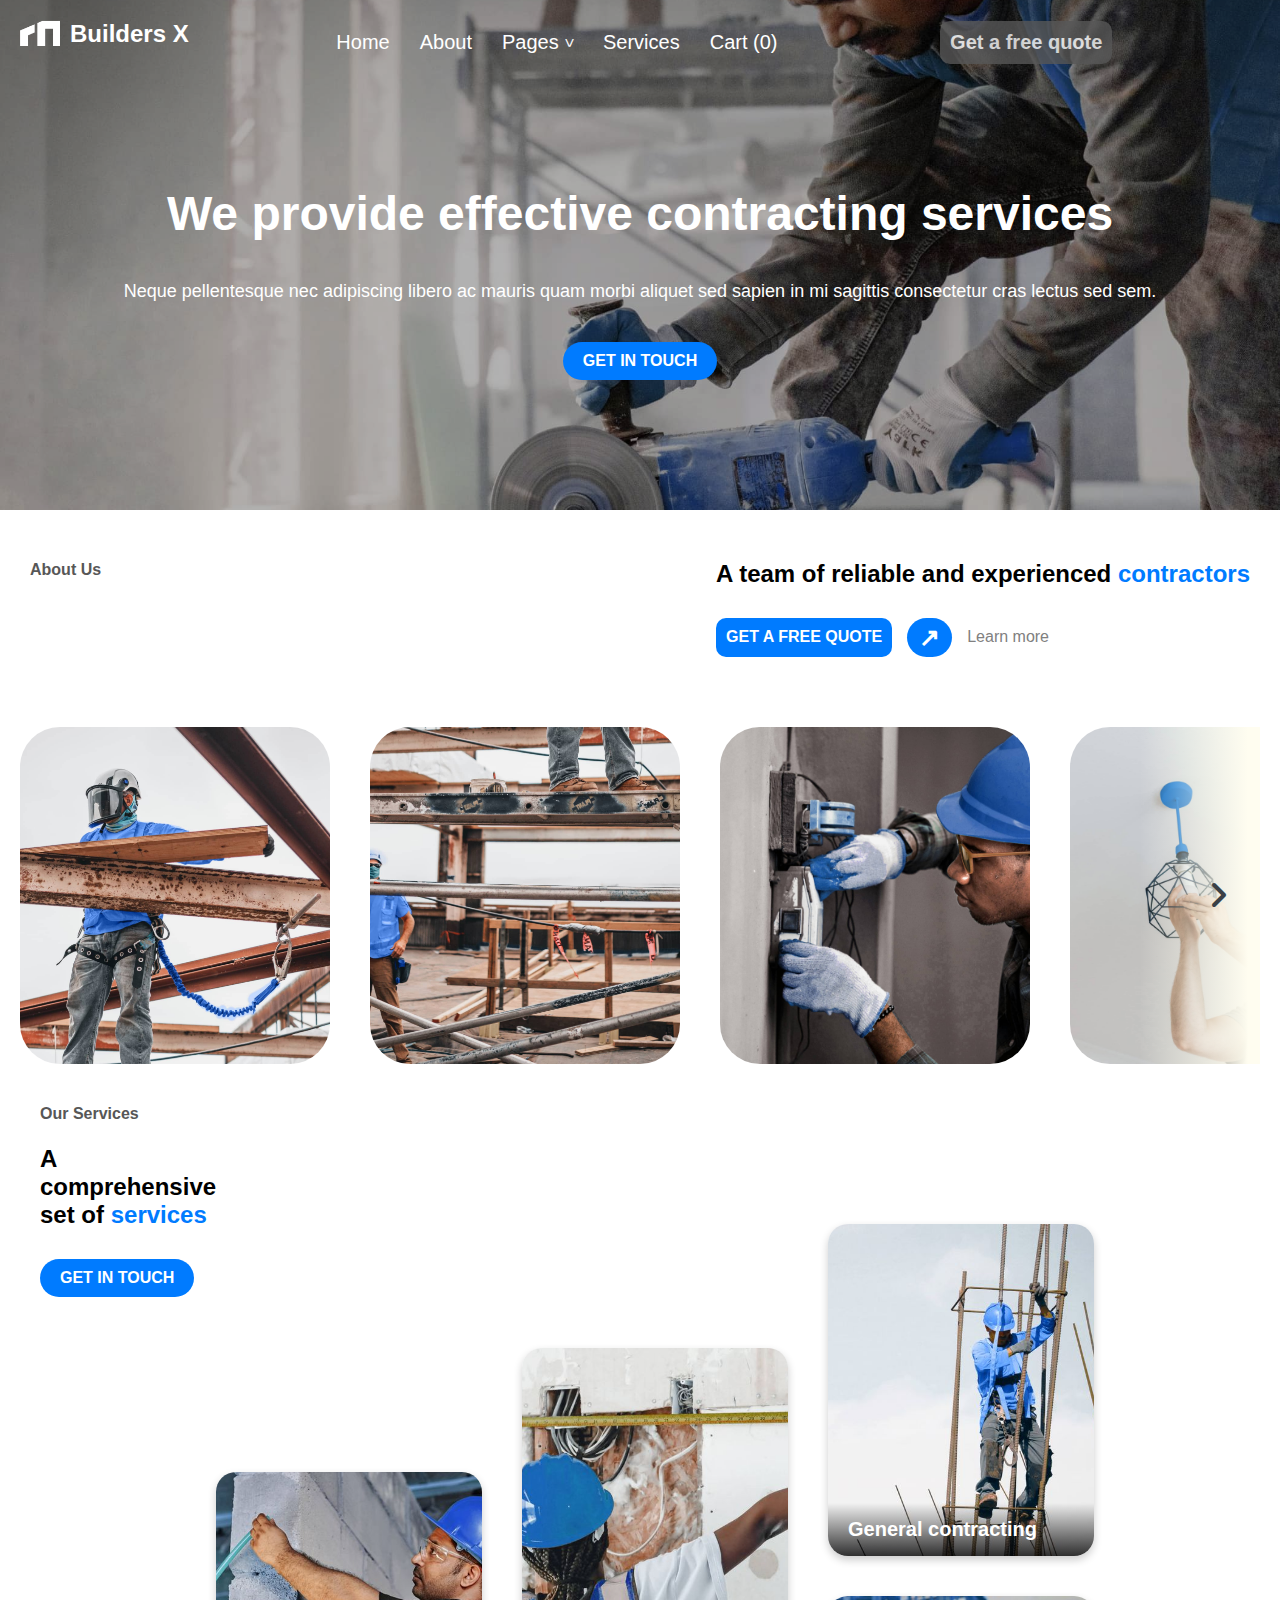
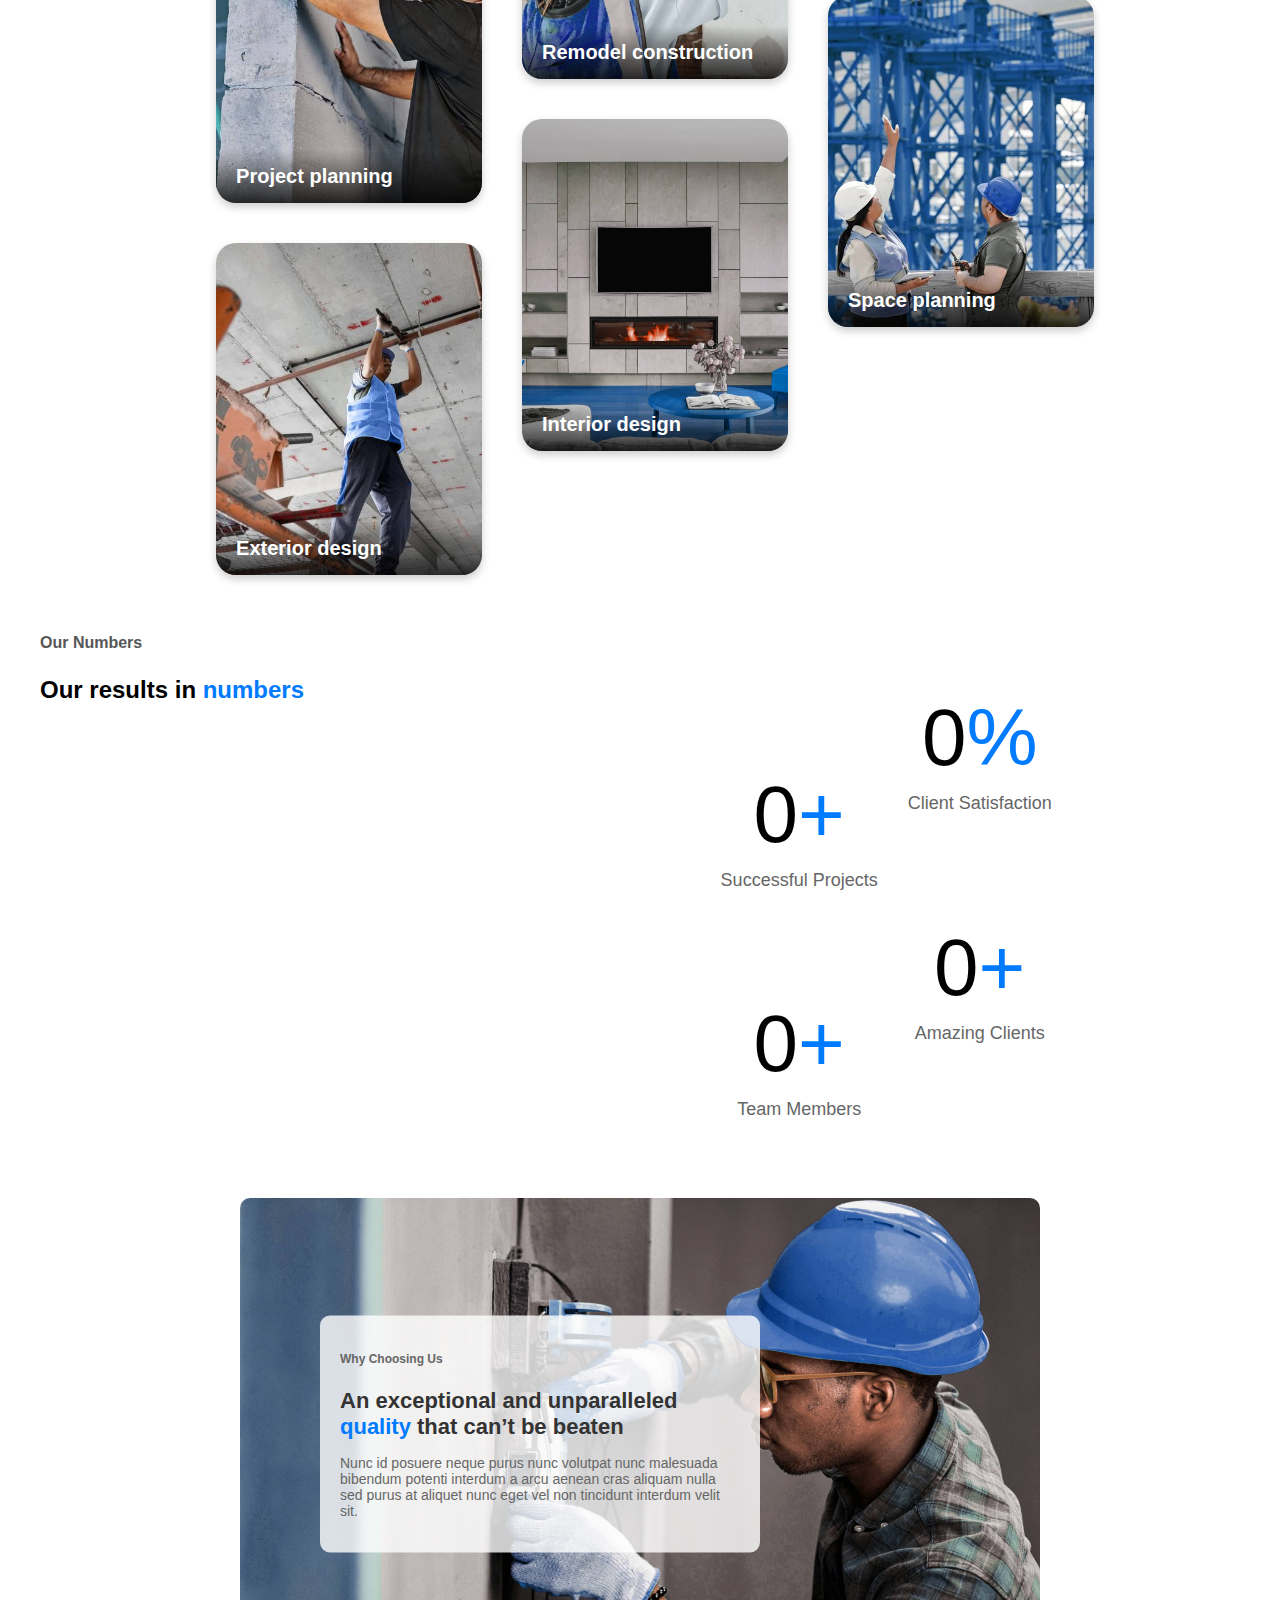
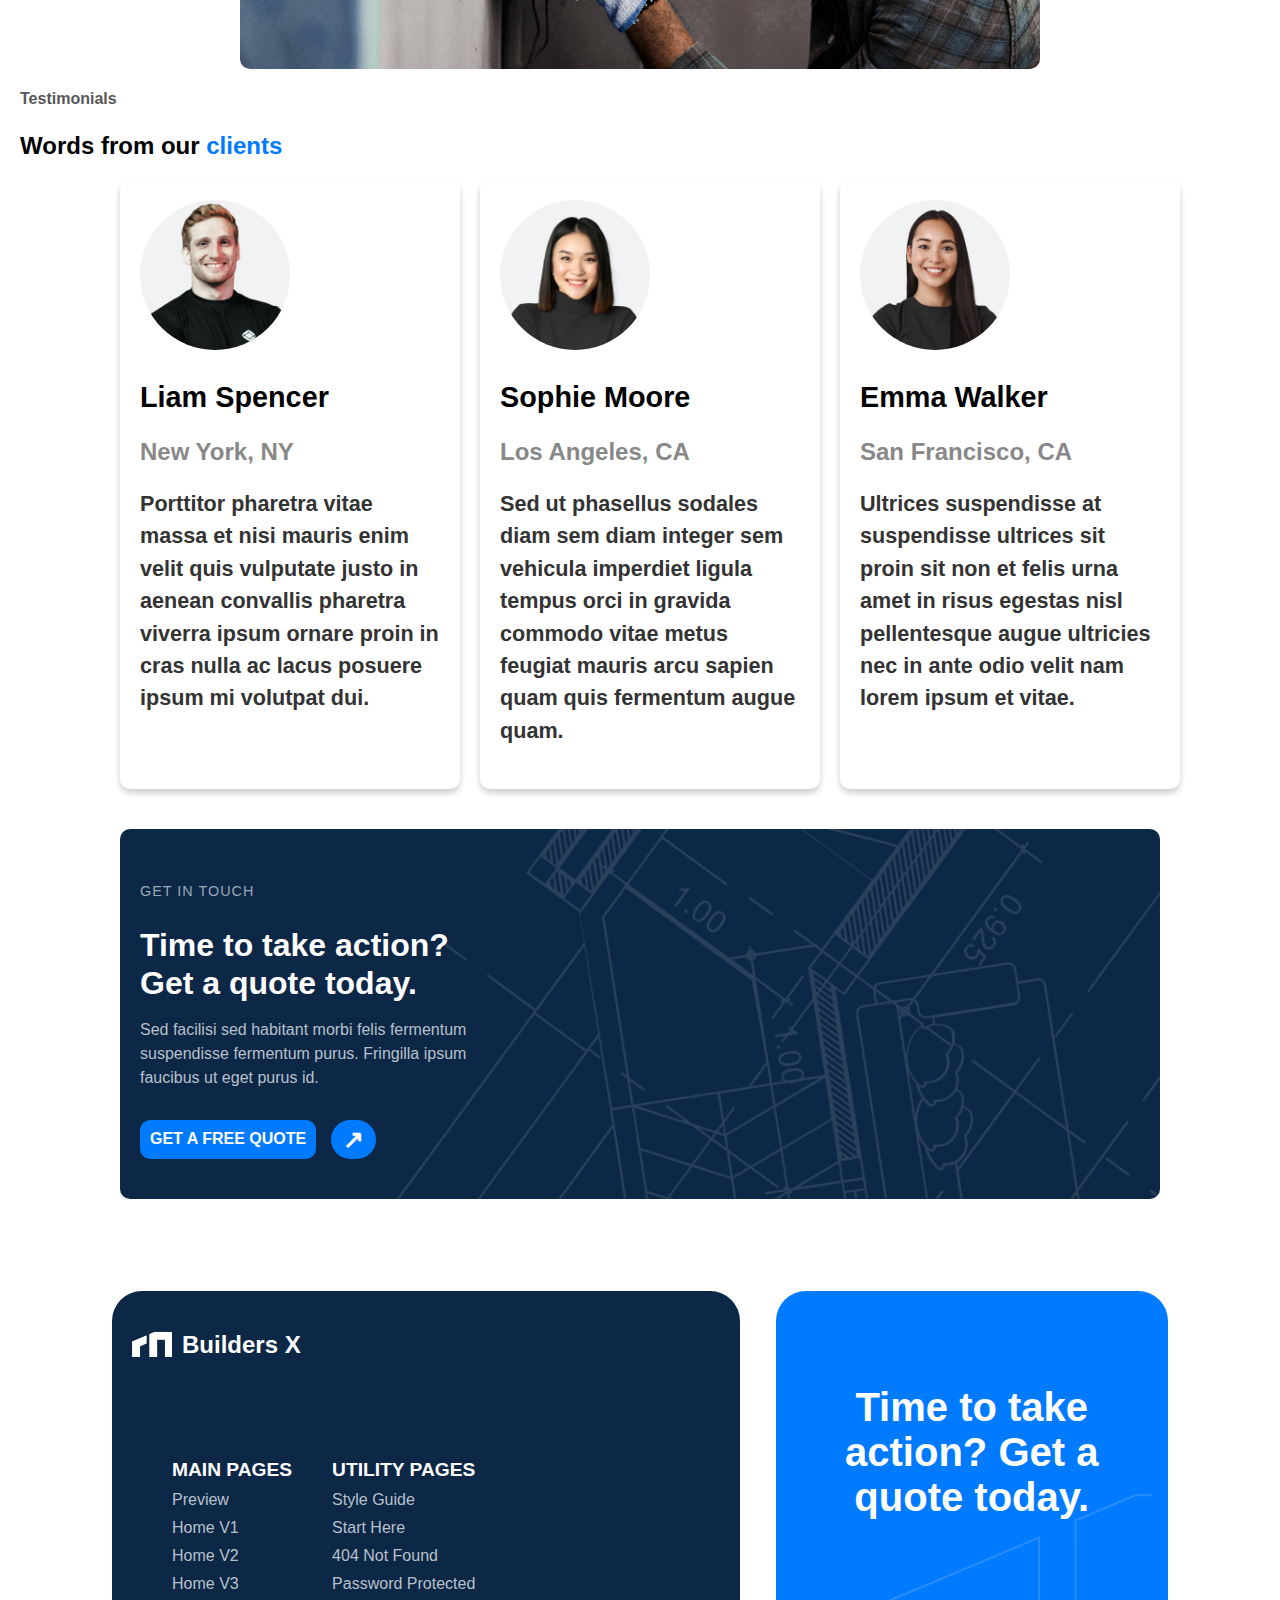
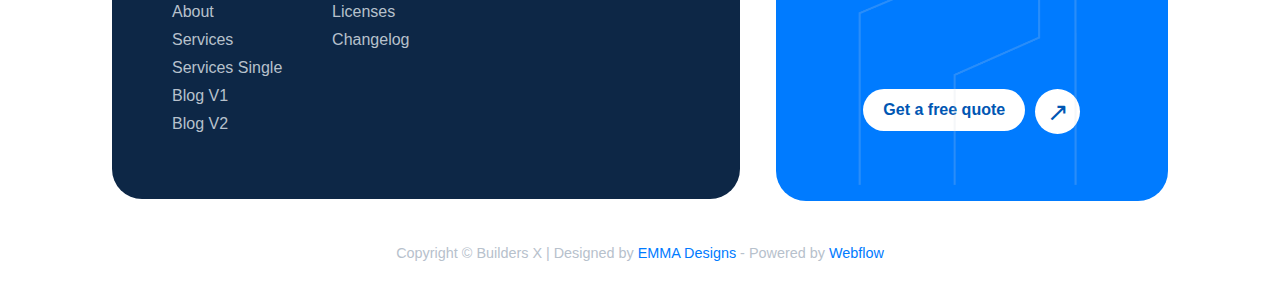
<file: index.html>
<!DOCTYPE html>
<html lang="en">
<head>
    <meta charset="UTF-8">
    <meta name="viewport" content="width=device-width, initial-scale=1.0">
    <link rel="stylesheet" href="css/styles.css">
    <link rel="stylesheet" href="https://cdnjs.cloudflare.com/ajax/libs/font-awesome/6.2.0/css/all.min.css">
    <title>Builders X</title>
</head>
<body>
    <div class="header-content">
        <!-- Include the header.html -->
        <div id="header-placeholder"></div>
        <h1>We provide effective contracting services</h1>
        <p>Neque pellentesque nec adipiscing libero ac mauris quam morbi aliquet sed sapien in mi sagittis consectetur cras lectus sed sem.</p>
        <a href="#" class="get-in-touch">Get in touch</a>
    </div>

    <section class="hero-section">
        <div class="h-text-section">
        <h4>About Us</h4>
        <div class="hero-text">
            <h2>A team of reliable and experienced <span>contractors</span></h2>
            <div class="hero-buttons">
                <a href="#" class="h-btn">Get a free quote</a>
                <a href="#" class="h-btn-primary"><span>&#8599;</span></a>
                <a href="#" class="h-btn-secondary">Learn more</a>
            </div>
        </div>
        </div>
        <div class="slider">
            <div class="icon"><i id="left" class="fa-solid fa-angle-left"></i></div>
            <div class="slider-container">
                <img src="savedimages\6627db1cbd64ce4b59508b88_welder-mask-working-experienced-contractors-builders-x-webflow-template.jpg" alt="Contractor 1">
                <img src="savedimages\6627db1cbae46715d6899a9f_experienced-contractors-supervisor-builders-x-webflow-template.jpg" alt="Contractor 2">
                <img src="savedimages\6627f2fe946d9e6c2a82db15_exceptional-quality-man-working-builders-x-webflow-template.jpg" alt="Contractor 3">
                <img src="savedimages\662c6e836969f513703f4833_clever-diy-home-thumbnail-image-builders-x-webflow-template.jpg" alt="Contractor 4">
                <img src="savedimages\662ae97df1414a963ecad189_interior-remodeling-thumbnail-image-v2-builders-x-webflow-template.jpg" alt="Contractor 5">
                <img src="savedimages\662c697675093d8e0312b4d1_12-designers-tricks-thumbnail-image-builders-x-webflow-template.jpg" alt="Contractor 6">
                <img src="savedimages\6633b539c060cb7e141de67a_exterior-design-thumbnail-image-builders-x-webflow-template-p-500.jpg" alt="Contractor 7">
                <img src="savedimages\6633b4fad28a66e2837d1eb6_space-planning-thumbnail-image-builders-x-webflow-template-p-500.jpg" alt="Contractor 8">
            </div>
            <div class="icon"><i id="right" class="fa-solid fa-angle-right"></i></div>
        </div>
    </section>

    <section class="services-section">
        <div class="services-header">
            <h4>Our Services</h4>
            <h2>A comprehensive set of <span>services</span></h2>
            <a href="#" class="get-in-touch">Get in touch</a>
        </div>
        <div class="services-grid">
            <div class="service-card" style="grid-area: a;">
                <img src="savedimages\6633b4db15f0794adf80869c_project-planning-thumbnail-image-builders-x-webflow-template-p-500.jpg" alt="Project planning">
                <h3>Project planning</h3>
            </div>
            <div class="service-card" style="grid-area: b;">
                <img src="savedimages\6633b4a98dbd228e521c759b_remodel-contruction-thumbnail-image-builders-x-webflow-template-p-500.jpg" alt="Remodel construction">
                <h3>Remodel construction</h3>
            </div>
            <div class="service-card" style="grid-area: c;">
                <img src="savedimages\6633b509b52976527fc281bc_general-construction-thumbnail-image-builders-x-webflow-template-p-500.jpg" alt="General contracting">
                <h3>General contracting</h3>
            </div>
            <div class="service-card" style="grid-area: d;">
                <img src="savedimages\6633b539c060cb7e141de67a_exterior-design-thumbnail-image-builders-x-webflow-template-p-500.jpg" alt="Exterior design">
                <h3>Exterior design</h3>
            </div>
            <div class="service-card" style="grid-area: e;">
                <img src="savedimages\662ae97df1414a963ecad189_interior-remodeling-thumbnail-image-v2-builders-x-webflow-template.jpg" alt="Interior design">
                <h3>Interior design</h3>
            </div>
            <div class="service-card" style="grid-area: f;">
                <img src="savedimages\6633b4fad28a66e2837d1eb6_space-planning-thumbnail-image-builders-x-webflow-template-p-500.jpg" alt="Space planning">
                <h3>Space planning</h3>
            </div>
        </div>
    </section>

    <section class="results-section">
        <div class="results-numbers">
            <div class="results-title">
                <h4>Our Numbers</h4>
                <h3>Our results in <span class="highlight">numbers</span></h3>
            </div>
            <div class="results-metrics">
                <div class="metric" style="grid-area: a;">
                    <p class="metric-number" data-count="350">0<span>+</span></p>
                    <p class="metric-label">Successful Projects</p>
                </div>
                <div class="metric" style="grid-area: b;">
                    <p class="metric-number" data-count="100">0<span>%</span></p>
                    <p class="metric-label">Client Satisfaction</p>
                </div>
                <div class="metric" style="grid-area: c;">
                    <p class="metric-number" data-count="65">0<span>+</span></p>
                    <p class="metric-label">Team Members</p>
                </div>
                <div class="metric" style="grid-area: d;">
                    <p class="metric-number" data-count="80">0<span>+</span></p>
                    <p class="metric-label">Amazing Clients</p>
                </div>
            </div>
        </div>
        <div class="image-section">
            <img src="savedimages\6627f2fe946d9e6c2a82db15_exceptional-quality-man-working-builders-x-webflow-template.jpg" alt="Worker Image">
            <div class="image-overlay">
                <h4>Why Choosing Us</h4>
                <h3>An exceptional and unparalleled <span class="highlight">quality</span> that can’t be beaten</h3>
                <p>Nunc id posuere neque purus nunc volutpat nunc malesuada bibendum potenti interdum a arcu aenean cras aliquam nulla sed purus at aliquet nunc eget vel non tincidunt interdum velit sit.</p>
            </div>
        </div>
    </section>


    <section class="testimonials">
        <h4>Testimonials</h4>
        <h3>Words from our <span class="highlight">clients</span></h>
        <div class="testimonial-cards">
            <div class="testimonial-card">
                <img src="savedimages/662a69f1cacce44a40b3d4b8_liam-spencer-testimonial-builders-x-webflow-template.jpg" alt="Liam Spencer">
                <h3>Liam Spencer</h3>
                <p class="location">New York, NY</p>
                <p class="testimonial">Porttitor pharetra vitae massa et nisi mauris enim velit quis vulputate justo in aenean convallis pharetra viverra ipsum ornare proin in cras nulla ac lacus posuere ipsum mi volutpat dui.</p>
            </div>
            <div class="testimonial-card">
                <img src="savedimages\663442271d2f7afcb9e5de72_sophie-moore-testimonial-builders-x-webflow-template.jpg" alt="Sophie Moore">
                <h3>Sophie Moore</h3>
                <p class="location">Los Angeles, CA</p>
                <p class="testimonial">Sed ut phasellus sodales diam sem diam integer sem vehicula imperdiet ligula tempus orci in gravida commodo vitae metus feugiat mauris arcu sapien quam quis fermentum augue quam.</p>
            </div>
            <div class="testimonial-card">
                <img src="savedimages\66344221309d97b62e0e5ccc_hannah-baker-testimonial-builders-x-webflow-template.jpg" alt="Emma Walker">
                <h3>Emma Walker</h3>
                <p class="location">San Francisco, CA</p>
                <p class="testimonial">Ultrices suspendisse at suspendisse ultrices sit proin sit non et felis urna amet in risus egestas nisl pellentesque augue ultricies nec in ante odio velit nam lorem ipsum et vitae.</p>
            </div>
        </div>
    </section>

    <section class="cta">
        <div class="cta-background">
            <img src="savedimages/image.png" alt="Background Image">
        </div>
        <div class="cta-content">
            <p class="subheading">GET IN TOUCH</p>
            <h2>Time to take action? <br>Get a quote today.</h2>
            <p class="description">Sed facilisi sed habitant morbi felis fermentum suspendisse fermentum purus. Fringilla ipsum faucibus ut eget purus id.</p>
            <div class="hero-buttons">
                <a href="#" class="h-btn">Get a free quote</a>
                <a href="#" class="h-btn-primary"><span>&#8599;</span></a>
            </div>
        </div>
    </section>
    
    <div id="footer"></div>
    <script src="js/scripts.js"></script>
</body>
</html>
</file>
<file: css/styles.css>
body, html {
    margin: 0;
    padding: 0;
    font-family: Arial, sans-serif;
    box-sizing: border-box;
    color: #fff;
}

header {
    position: relative;
    color: #fff;
}

.navbar {
    display: inline-flex;
    justify-content: space-between;
    align-items: center;
    padding: 20px;
    z-index: 2;
    position: relative;
    top: 0;
    width: 100%;
    box-sizing: border-box;
}

.navbar .logo {
    font-size: 24px;
    font-weight: bold;
    display: flex;
    gap: 10px;
}

.nav-links {
    list-style: none;
    margin: 0;
    padding: 0;
    display: flex;
    justify-content: space-between;
}

.nav-links li {
    margin: 0 15px;
    position: relative; /* Added for dropdown positioning */
}


.dropdown-menu {
    display: none;
    position: absolute;
    top: 100%; /* Positions the dropdown below the nav item */
    left: 0;
    background-color: #333; /* Background color of dropdown menu */
    box-shadow: 0 8px 16px rgba(0, 0, 0, 0.2); /* Optional: adds shadow */
    padding: 10px 0; /* Padding for the dropdown menu */
    z-index: 2; /* Ensure it appears above other content */
    border: none;
    border-radius: 10px;
    list-style: none;
}

.dropdown-menu li {
    margin: 0;
}

.dropdown-menu a {
    display: block;
    padding: 10px 20px; /* Padding for dropdown items */
    color: #fff;
    text-decoration: none;
}

.dropdown-menu a:hover {
    background-color: #575757; /* Background color on hover */
}


.dropdown-arrow {
    margin-left: 5px; /* Space between text and arrow */
    font-size: 16px; /* Adjust size as needed */
    display: inline-block;
    transform: rotate(90deg);
    transition: transform 0.3s ease; /* Smooth transition for arrow rotation */
}

.dropdown:hover .dropdown-menu {
    display: block; /* Show dropdown menu on hover */
}

.dropdown:hover .dropdown-arrow {
    transform: rotate(270deg); /* Rotate arrow when dropdown is visible */
}

.nav-links a {
    color: #fff;
    text-decoration: none;
    font-size: 20px;
    display: flex; /* To align the arrow properly */
    align-items: center;
}

.quote-btn {
    display: flex;
    background-color: #575757;
    padding: 10px;
    border-radius: 10px;
    font-weight: bold;
    top: 0;
    right: 0;
    opacity: 0.8; /* Adjust opacity here */
}

.header-content {
    background: url('../savedimages/6627c2d0945b1d14571c0681_effective-contracting-hero-image-builders-x-webflow-template.jpg') no-repeat center center/cover;
    position: relative;
    height: 100%;
    text-align: center;
    z-index: 3;
    width: 100%;
}

.header-content h1{
    margin-top: 100px;
}


.header-content::before {
    content: "";
    position: absolute;
    top: 0;
    left: 0;
    width: 100%;
    height: 100%;
    background: rgba(0, 0, 0, 0.3); /* Adjust opacity here */
    z-index: -1; /* Ensure the overlay is behind the content */
}

.header-content h1 {
    font-size: 48px;
    margin-bottom: 40px;
}

.header-content p {
    font-size: 18px;
    margin-bottom: 40px;
}

.get-in-touch {
    background-color: #007bff;
    color: #fff;
    padding: 15px 30px;
    border-radius: 5px;
    text-transform: uppercase;
    font-weight: bold;
    text-decoration: none;
    display: inline-block;
    margin-bottom: 130px;
}

.get-in-touch:hover{
    background-color: #0056b3;
}






.hero-section {
    padding: 20px;
    text-align: left;
    margin-top: 0;
    position: relative;
    z-index: 1;
}

.hero-text {
    margin-bottom: 20px;
}

.hero-text h2 {
    font-size: 24px;
    margin-bottom: 10px;
}

.hero-text h2 span {
    color: #007bff;
}

.hero-buttons {
    display: flex;
    gap: 15px;
}

.h-btn {
    background-color: #007bff;
    color: #fff;
    padding: 10px;
    border-radius: 10px;
    text-transform: uppercase;
    font-weight: bold;
    text-decoration: none;
    display: inline-block;
}

.h-btn:hover{
    background-color: #0056b3;
}

.h-btn-primary {
    background-color: #007bff;
    width: fit-content;
    height: fit-content;
    padding: 5px 12px;
    color: white;
    text-decoration: none;
    font-size: 25px;
    border-radius: 200px;
    font-weight: bold;
    cursor: pointer;
}

.h-btn-primary:hover{
    background-color: #0056b3;
}

.h-btn-secondary {
    display: flex;
    align-items: center;
    justify-content: center;
    text-decoration: none;
    color: gray;
}

.slider {
    overflow: hidden;
    width: 100%;
    margin: auto;
    position: relative;
}

.slider .slider-container {
    display: flex;
    gap: 40px;
    overflow-x: hidden;
    scroll-behavior: smooth;
}

.slider-container.dragging {
    scroll-behavior: auto;
    cursor: grab;
  }

.slider .slider-container img {
    width: 100%;
    height: auto;
    border-radius: 40px;
    max-width: calc(100% / 4);
    object-fit: cover;
    white-space: nowrap;
    pointer-events: none;
    cursor: pointer;
    user-select: none;
}
.slider-container img:hover {
    background: #efedfb;
  }

.slider .icon {
    position: absolute;
    top: 0;
    height: 100%;
    width: 120px;
    display: flex;
    align-items: center;
  }
  .icon:first-child {
    left: 0;
    display: none;
    background: linear-gradient(90deg, #fffdf0 10%, transparent);
  }
  .icon:last-child {
    right: 0;
    justify-content: flex-end;
    background: linear-gradient(-90deg, #fffdf0 10%, transparent);
  }
  .icon i {
    width: 55px;
    height: 55px;
    color: #3a4046;
    cursor: pointer;
    font-size: 2rem;
    text-align: center;
    line-height: 55px;
    border-radius: 50%;
  }
  .icon i:hover {
    background: #3a4046;;
    color: white;
  }
  .icon:first-child i {
    margin-left: 15px;
  }
  .icon:last-child i {
    margin-right: 15px;
  }

.hero-text h2{
    color: black;
    margin-bottom: 30px;
}
.hero-section h4{
    color: #575757;
}

.h-text-section{
    display: flex;
    justify-content: space-between;
    padding: 10px;
    margin-bottom: 40px;
}



.services-header h4{
    color: #575757;
}

.services-section {
    margin-left: 40px;
    margin-bottom: 150px;
    display: flex;
    text-align: start;
}

.services-header h2 span {
    color: #007BFF;
}

.get-in-touch {
    background-color: #007BFF;
    color: white;
    padding: 10px 20px;
    border: none;
    border-radius: 50px;
    font-size: 1rem;
    cursor: pointer;
}

.get-in-touch:hover {
    background-color: #0056b3;
}

.services-grid {
    display: grid;
    grid-template-columns: repeat(3, 25%); /* 6 equal-width columns */
    grid-template-rows: repeat(8, 10%); /* Adjust the row height as needed */
    grid-template-areas:
        ". . c " 
        ". b c"
        "a b c"
        "a b f"
        "a e f"
        "d e f"
        "d e ."
        "d . .";
    gap: 40px;
    margin-top: 140px;
}

.service-card {
    width: 100%;
    height: 100%;
    background-color: white;
    border-radius: 20px;
    overflow: hidden;
    box-shadow: 0 4px 8px rgba(0, 0, 0, 0.2);
    transition: transform 0.3s ease;
    position: relative;
}

.service-card img {
    width: 100%;
    height: 100%;
    border: none;
    object-fit: cover;
    display: block;
    cursor: pointer;
    user-select: none;
    transition: transform 0.3s ease, opacity 0.3s ease;
}

.service-card:hover img {
    transform: scale(1.1); /* Slight zoom effect on hover */
    opacity: 0.8;
}

.service-card h3 {
    position: absolute;
    bottom: 0;
    left: 0;
    margin: 0;
    padding: 15px 20px;
    font-size: 1.25rem;
    color: white;
    background: linear-gradient(to top, rgba(0, 0, 0, 0.8), rgba(0, 0, 0, 0.4) 50%, rgba(0, 0, 0, 0) 100%);
    width: 100%;
    box-sizing: border-box;
    transition: background-color 0.3s ease;
}

.services-header h2{
    color: black;
    margin-bottom: 30px;
}

.service-card:hover {
    transform: scale(1.05);
}

.results-section {
    display: flex;
    flex-direction: column;
    align-items: center;
}

.results-numbers {
    display: flex;
    justify-content: space-between;
    width: 100%; /* Makes the text container take full width */
    margin-bottom: -120px;
}

.results-title{
    text-align: left; /* Align text to the left */
    margin-left: 40px;
}

.results-title h4{
    color: #575757;
}


.results-title h3 {
    font-size: 24px;
    color: black;
}

.results-title .highlight {
    color: #007BFF;
}

.results-metrics {
    text-align: right;
    display: grid;
    grid-template-columns: repeat(2, 50%); /* 6 equal-width columns */
    grid-template-rows: repeat(7,8%); /* Adjust the row height as needed */
    grid-template-areas:
        ". b"
        "a b"
        "a b"
        "a d"
        "c d"
        "c d"
        "c .";
    gap: 20px;
    margin-right:240px;
}

.metric {
    text-align: center;
}

.metric-number span{
    font-size: 80px;
    max-height: 10%;
    color: #007BFF;
}

.metric-number {
    font-size: 80px;
    max-height: 10%;
    color: black;
}

.metric-label {
    font-size: 18px;
    color: #666;
}

.image-section {
    position: relative;
    max-width: 800px;
    width: 100%;
}

.image-section img {
    width: 100%;
    border-radius: 10px;
    display: block;
}

.image-overlay {
    position: absolute;
    top: 50%;
    left: 10%;
    transform: translateY(-50%);
    background: rgba(255, 255, 255, 0.8);
    padding: 20px;
    border-radius: 10px;
    width: 50%;
}

.image-overlay h4 {
    font-size: 12px;
    color: #666;
    margin-bottom: 10px;
}

.image-overlay h3 {
    font-size: 22px;
    color: #333;
    margin-bottom: 15px;
}

.image-overlay h3 .highlight {
    color: #007BFF;
}

.image-overlay p {
    font-size: 14px;
    color: #666;
}

body {
    font-family: Arial, sans-serif;
    margin: 0;
    padding: 0;
    box-sizing: border-box;
}

.testimonials {
    text-align: left;
}

.testimonials h4{
    color: #575757;
    margin-left: 20px;
}

.testimonials h3 {
    font-size: 24px;
    margin-bottom: 40px;
    color: black;
    margin-left: 20px;
}

.testimonials .highlight {
    color: #007bff;
}

.testimonial-cards {
    display: flex;
    justify-content: center;
    gap: 20px;
    margin-top: 20px;
}

.testimonial-card {
    background-color: #fff;
    padding: 20px;
    border-radius: 10px;
    box-shadow: 0 4px 6px rgba(0, 0, 0, 0.2);
    width: 300px;
    text-align: left;
}

.testimonial-card img {
    border-radius: 50%;
    margin-bottom: 15px;
    max-width: 150px;
}

.testimonial-card h3 {
    margin: 10px 0 5px;
    font-size: 1.2em;
}

.testimonial-card .location {
    color: #888;
    margin-bottom: 10px;
}

.testimonial-card .testimonial {
    font-size: 0.9em;
    line-height: 1.5;
    color: #333;
}

.cta {
    position: relative;
    background-color: #0d2746;
    color: white;
    padding: 40px 20px;
    border-radius: 10px;
    max-width: 1000px;
    margin: 20px auto;
    overflow: hidden;
}

.cta-background {
    position: absolute;
    top: 0;
    right: 0;
    bottom: 0;
    left: 0;
    z-index: 1;
    pointer-events: none; /* Prevents interaction with the background image */
}

.cta-background img {
    width: 100%;
    height: 100%;
    object-fit: cover;
    object-position: right;
}

.cta-content {
    position: relative;
    z-index: 2;
    max-width: 350px;
}

.subheading {
    font-size: 0.9em;
    text-transform: uppercase;
    margin-bottom: 10px;
    letter-spacing: 1px;
    color: #99a8b8;
}

.cta-content h2 {
    font-size: 2em;
    line-height: 1.2em;
    margin-bottom: 15px;
}

.description {
    font-size: 1em;
    line-height: 1.5em;
    margin-bottom: 30px;
    color: #b7c1cc;
}

.cta-button {
    display: inline-flex;
    align-items: center;
    padding: 12px 20px;
    background-color: #007bff;
    color: white;
    border-radius: 25px;
    text-decoration: none;
    font-size: 1em;
    font-weight: bold;
    transition: background-color 0.3s ease;
}

.cta-button:hover {
    background-color: #0056b3;
}

.cta-arrow {
    display: inline-block;
    margin-left: 10px;
    font-size: 1.2em;
}

.site-footer {
    color: white;
    font-family: Arial, sans-serif;
}

.footer-container {
    display: flex;
    justify-content: space-between;
    align-items: flex-start;
    max-width: 1200px;
    margin: 0 auto;
}

.footer-left {
    display: flex;
    gap: 40px;
    background-color: #0d2746;
    flex-direction: column;
    padding: 40px 20px;
    width: 100%;
    border-radius: 30px;
    margin: 6%;
}

.footer-logo {
    width: 40px;
    margin-bottom: 20px;
    height: fit-content;
    
}

.logo {
    font-size: 24px;
    font-weight: bold;
    display: flex;
    gap: 10px;
}

.footer-nav {
    display: flex;
    gap: 40px;
}

.footer-column {
    list-style: none;
}

.footer-column h4 {
    margin-bottom: 10px;
    font-size: 1.2em;
    text-transform: uppercase;
}

.footer-column ul {
    list-style: none;
    padding: 0;
}

.footer-column ul li {
    margin-bottom: 10px;
}

.footer-column ul li a {
    color: #b7c1cc;
    text-decoration: none;
    transition: color 0.3s ease;
}

.footer-column ul li a:hover {
    color: #007bff;
}

.footer-right {
    display: flex;
    background-color: #007bff;
    flex-direction: column;
    padding: 40px 20px;
    width: 60%;
    border-radius: 30px;
    height:430px;
    margin-top: 6%;
    margin-right: 6%;
    margin-left: -3%;
    align-items: center;
    text-align: center;
    justify-content: space-between;
}

.footer-right img{
    width: 35%;
    position: absolute;
    margin-left: -88px;
    margin-top: 157px;
}



.footer-right h4 {
    font-size: 2.5em;
    margin-bottom: 20px;
}

.footer-buttons{
    display: flex;
    gap: 10px;
    margin-bottom: 20px;
}

.footer-btn {
    display: inline-block;
    padding: 12px 20px;
    background-color: white;
    color: #0056b3;
    border-radius: 25px;
    text-decoration: none;
    font-size: 1em;
    font-weight: bold;
    margin-bottom: 10px;
    width: fit-content;
    transition: background-color 0.3s ease;
}

.footer-btn:hover {
    background-color: #003f7f;
}

.footer-btn-primary {
    display: inline-flex;
    justify-content: center;
    align-items: center;
    width: 45px;
    height: 45px;
    background-color: white;
    color: #0056b3;
    border-radius: 50%;
    text-decoration: none;
    font-size: 1.6em;
    transition: background-color 0.3s ease;
}

.footer-btn-primary:hover {
    background-color: #003f7f;
}

.footer-bottom {
    text-align: center;
    margin-top: -40px;
    margin-bottom: 40px;
}

.footer-bottom p {
    color: #b7c1cc;
    font-size: 0.9em;
}

.footer-bottom a {
    color: #007bff;
    text-decoration: none;
}

.footer-bottom a:hover {
    text-decoration: underline;
}


/* Responsive Styles */
@media (max-width: 768px) {
    .navbar {
        flex-direction: row;
        justify-content: space-between;
    }
    .menu-toggle {
        display: flex;
        flex-direction: column;
        cursor: pointer;
        z-index: 3;
        margin-right: 20px;
    }
    
    .menu-toggle .bar {
        width: 25px;
        height: 3px;
        background-color: #fff;
        margin: 3px 0;
    }
    .nav-links {
        display: none;
        flex-direction: column;
        width: 40%;
        position: fixed;
        border-bottom-left-radius:10dvh;
        top: 0;
        right: 0;
        padding: 60px 20px;
        height: fit-content;
        background-color: #333;
        box-shadow: -2px 0 5px rgba(0, 0, 0, 0.3);
        z-index: 1;
        opacity: 0.9;
    }

    .nav-links.show {
        transform: translateX(0);
    }

    .nav-links li {
        margin: 50px 0;
    }

    .dropdown-menu {
        width: fit-content; /* Full width for dropdown on smaller screens */
    }

    .header-content {
        height: fit-content;
    }

    .header-content h1 {
        font-size: 36px;
        margin-top: 20px;
    }

    .header-content p {
        font-size: 16px;
    }

    .get-in-touch {
        padding: 12px 24px;
        margin-bottom: 40px;
    }

    .menu-toggle {
        display: flex;
    }

    .slider .slider-container {
        gap: 20px;
    }

    .slider .slider-container img {
        max-width: calc(100% / 2);
    }
    .hero-text{
        max-width: 350px;
    }

    .hero-text h2 {
        font-size: 20px;
    }

    .hero-section {
        padding: 10px;
    }
    
    .h-btn-primary{
        font-size: 18px;
    }

    .hero-buttons {
        flex-direction: row;
        gap: 10px;
    }

    .h-btn, .h-btn-primary {
        padding: 8px;
    }

    .services-grid {
        display: grid;
        grid-template-columns: repeat(3, 25%); /* 6 equal-width columns */
        grid-template-rows: repeat(8, 6%); /* Adjust the row height as needed */
        grid-template-areas:
            ". . c " 
            ". b c"
            "a b c"
            "a b f"
            "a e f"
            "d e f"
            "d e ."
            "d . .";
        gap: 40px;
        margin-left: -150px;
        margin-top: 150px;
    }

    .service-card {
        margin-bottom: 20px;
    }

    .service-card h3{
        margin-left: 0;
        font-size: 1rem;
    }

    .results-section {
        flex-direction: column;
        margin-top: -10%;
    }

    .cta{
        margin:5px;
    }

    .results-numbers {
        flex-direction: column;
        align-items: left;
        margin-bottom: 20px;
    }

    .results-title {
        text-align: left;
        margin-bottom: -6%;
    }

    .results-metrics {
        grid-template-columns: repeat(2, 1fr); /* 2 equal-width columns */
        grid-template-rows: repeat(4, 20%); /* Adjust the row height as needed */
        grid-template-areas:
            "a b"
            "c d";
        gap: 20px;
        margin-left: 40px;
    }

    .metric {
        text-align: center;
    }

    .image-section {
        max-width: 100%;
    }

    .image-section {
        margin-top: -35%;
    }

    .testimonial-cards{
        font-size: 12px;
    }

    .footer-left {
        flex-direction: column;
        align-items: center;
    }

    .footer-nav {
        font-size: 12px;
        flex-direction: row;
        align-items: center;
        padding: 0 0;
    }

    .footer-right {
        margin-top: 20px;
        
    }

    .footer-right{
        display: flex;
        font-size: 12px;
        flex-direction: column;
        border-radius: 30px;
        height: 370px;
        margin-top: 6%;
    }

    .footer-right img{
        width: 40%;
        margin-top:36%;
        margin-left: -43px;
        height: fit-content;
        position: absolute;
    }

    .footer-bottom{
        margin-top: 0;
    }

}

@media (max-width: 480px) {
    body{
        max-width: fit-content;
    }
    .logo {
        font-size: 20px;
    }

    .nav-links a {
        font-size: 14px;
    }

    .quote-btn {
        padding: 8px;
        width: fit-content;
    }

    .header-content h1 {
        font-size: 28px;
    }

    .header-content p {
        font-size: 14px;
    }

    .get-in-touch {
        padding: 10px 20px;
    }

    .header-content h1 {
        font-size: 28px;
    }

    .header-content p {
        font-size: 14px;
    }

    .get-in-touch {
        padding: 10px 20px;
    }

    .slider{
        height: 240px;
    }

    .slider .slider-container {
        gap: 5px;
        margin-left: 5px;
        margin-right: 5px;
    }

    .slider .slider-container img {
        max-width: 50%;
        max-height: 50%;
    }

    .slider .icon {
        position: absolute;
        top: 0;
        height: 90%;
        width: 120px;
        display: flex;
        align-items: center;
      }
      .icon i {
        width: 30px;
        height: 30px;
        font-size: 1.2rem;
        line-height: 30px;
        border-radius: 50%;
      }

    .h-text-section{
        display: flex;
        flex-direction: column;
    }

    .hero-text h2 {
        font-size: 18px;
    }

    .hero-buttons {
        gap: 20px;
        align-items: center;
    }

    .h-btn{
        padding: 10px 20px;
    }

    .h-btn, .h-btn-primary {
        padding-left: 11px;
        padding-right: 12px;
    }

    .services-section{
        margin-left: 20px;
    }

    .services-grid {
        grid-template-columns: auto;
        grid-template-rows: auto;
        gap: 10px;
        margin-top: 240px;
        margin-right: 50px;
        margin-bottom: 30px;
    }

    .service-card h3 {
        font-size: 1rem;
        padding: 15px;
    }

    .service-card img {
        border-radius: 10px;
    }

    .service-card h3{
        font-size: 0.8rem;
    }

    .results-title h3 {
        font-size: 20px;
    }

    .metric-number {
        font-size: 40px;
    }

    .metric-number span{
        font-size: 40px;
    }

    .metric-label {
        font-size: 14px;
    }

    

    .image-overlay h3 {
        font-size: 18px;
    }

    .image-overlay p {
        font-size: 12px;
    }

    .results-metrics{
        margin-right: 0;
    }

    .results-numbers {
        flex-direction: column;
        align-items: left;
        margin-top: -20%;
        margin-left: -40px;
    }

    .image-overlay {
        padding: 10px;
    }

    .testimonial-cards {
        flex-direction: column;
        align-items: center;
    }

    .testimonial-card {
        flex-direction: column;
        align-items: center;
        width: 70%;
        margin-bottom: 20px;
    }

    .testimonial-card img {
        margin-right: 0;
        margin-bottom: 15px;
        width: 80px;
        height: 80px;
    }

    .testimonial-text {
        text-align: left;
    }

    .cta {
        padding: 20px;
    }

    .cta-content {
        max-width: 100%;
    }

    .cta-content h2 {
        font-size: 1.5em;
    }

    .description {
        font-size: 0.9em;
    }

    .h-btn,
    .h-btn-primary {
        width: fit-content;
        text-align: center;
        padding: 12px;
        border-radius: 10px;
    }

    .h-btn-primary {
        width: auto;
        border-radius: 50%;
        display: flex;
        justify-content: center;
        align-items: center;
    }

    .footer-right {
        width: 50%;
        max-width: none;
        font-size: 12px;
        gap: 0;
        padding: 50px 10px;
        margin-bottom: 0;
    }

    .footer-buttons{
        flex-direction: column;
        display: flex;
        align-items: center;
    }

    .footer-btn{
        padding-left: 5px;
        padding-right: 5px;
        width: 100px;
    }

    .footer-btn-primary{
        justify-content: center;
    }

    .footer-right h4{
        font-size: 18px;
        margin: 0;
    }

    .footer-left{
        width: 100%
    }

    .logo img{
        width: 30px;
    }

    .footer-nav{
        font-size: 12px;
        gap: 40px;
    }
    
}
</file>
